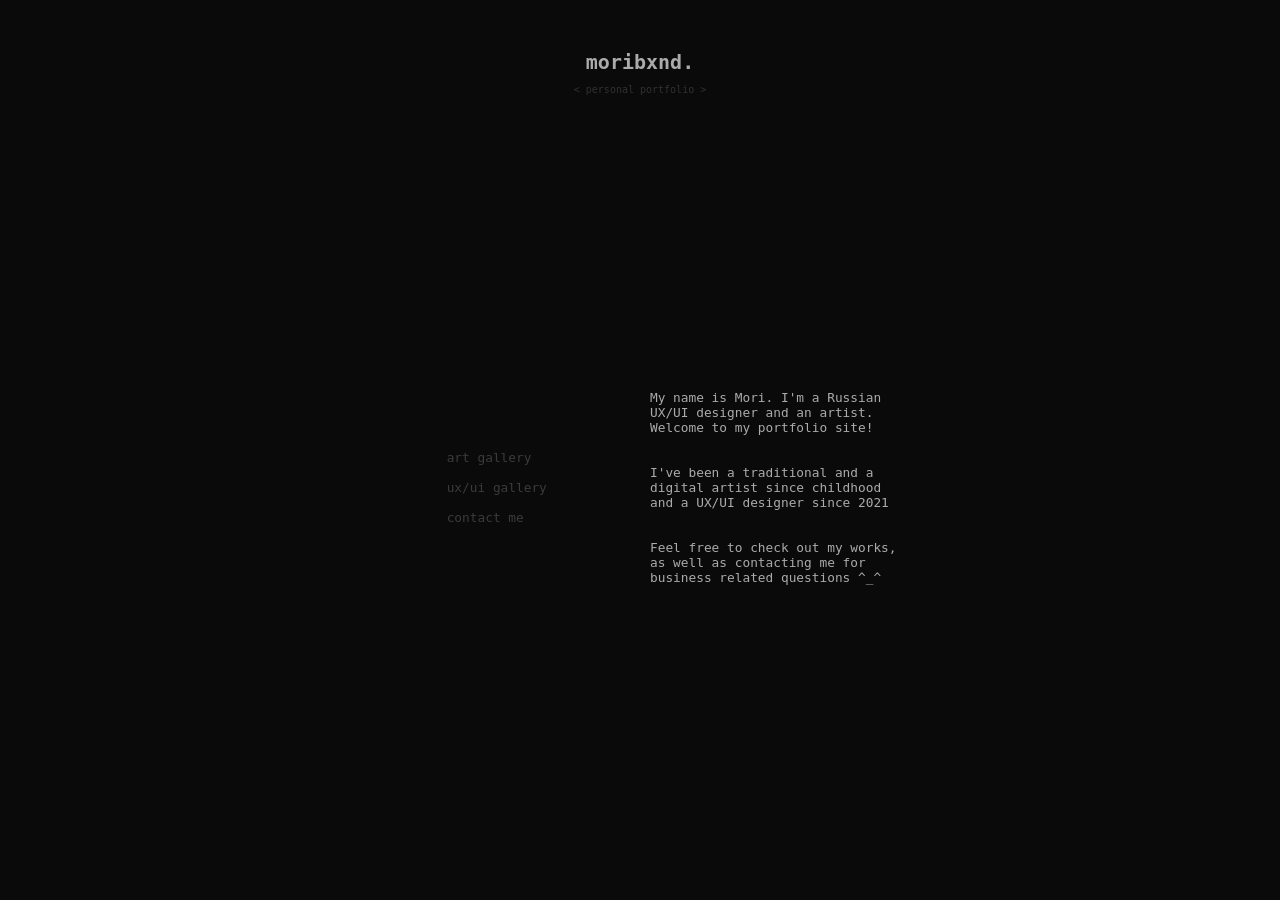
<file: index.html>
<!DOCTYPE html>
<html lang="en">
<head>
    <meta charset="UTF-8">
    <meta name="viewport" content="width=device-width, initial-scale=1.0, viewport-fit=cover">
    <link rel="stylesheet" href="style.css">
    <link rel="icon" type="image/x-icon" href="img/icon.ico">

    <title>mori • personal portfolio</title>
</head>
<body>
    <header>
        <div class="welcome">
            <h1 class="big-text" id="waveText">moribxnd.</h1>
            <p class="small-text">&#60; personal portfolio &#62;</p>
        </div>
    </header>
    
    <main class="grid-container">
        <div class="side-content left">
            <a href="art_gallery.html">art gallery</a>
            <a href="uxui_gallery.html">ux/ui gallery</a>
            <a href="contact_me.html">contact me</a>
        </div>

        <div class="side-content right">
            <p>My name is Mori. I'm a Russian<br>UX/UI designer and an artist.<br>Welcome to my portfolio site!</p>
            <p>I've been a traditional and a<br>digital artist since childhood<br>and a UX/UI designer since 2021</p>
            <p>Feel free to check out my works,<br>as well as contacting me for<br>business related questions ^_^</p>
        </div>
    </main>

    <script src="script.js"></script>
</body>
</html>
</file>
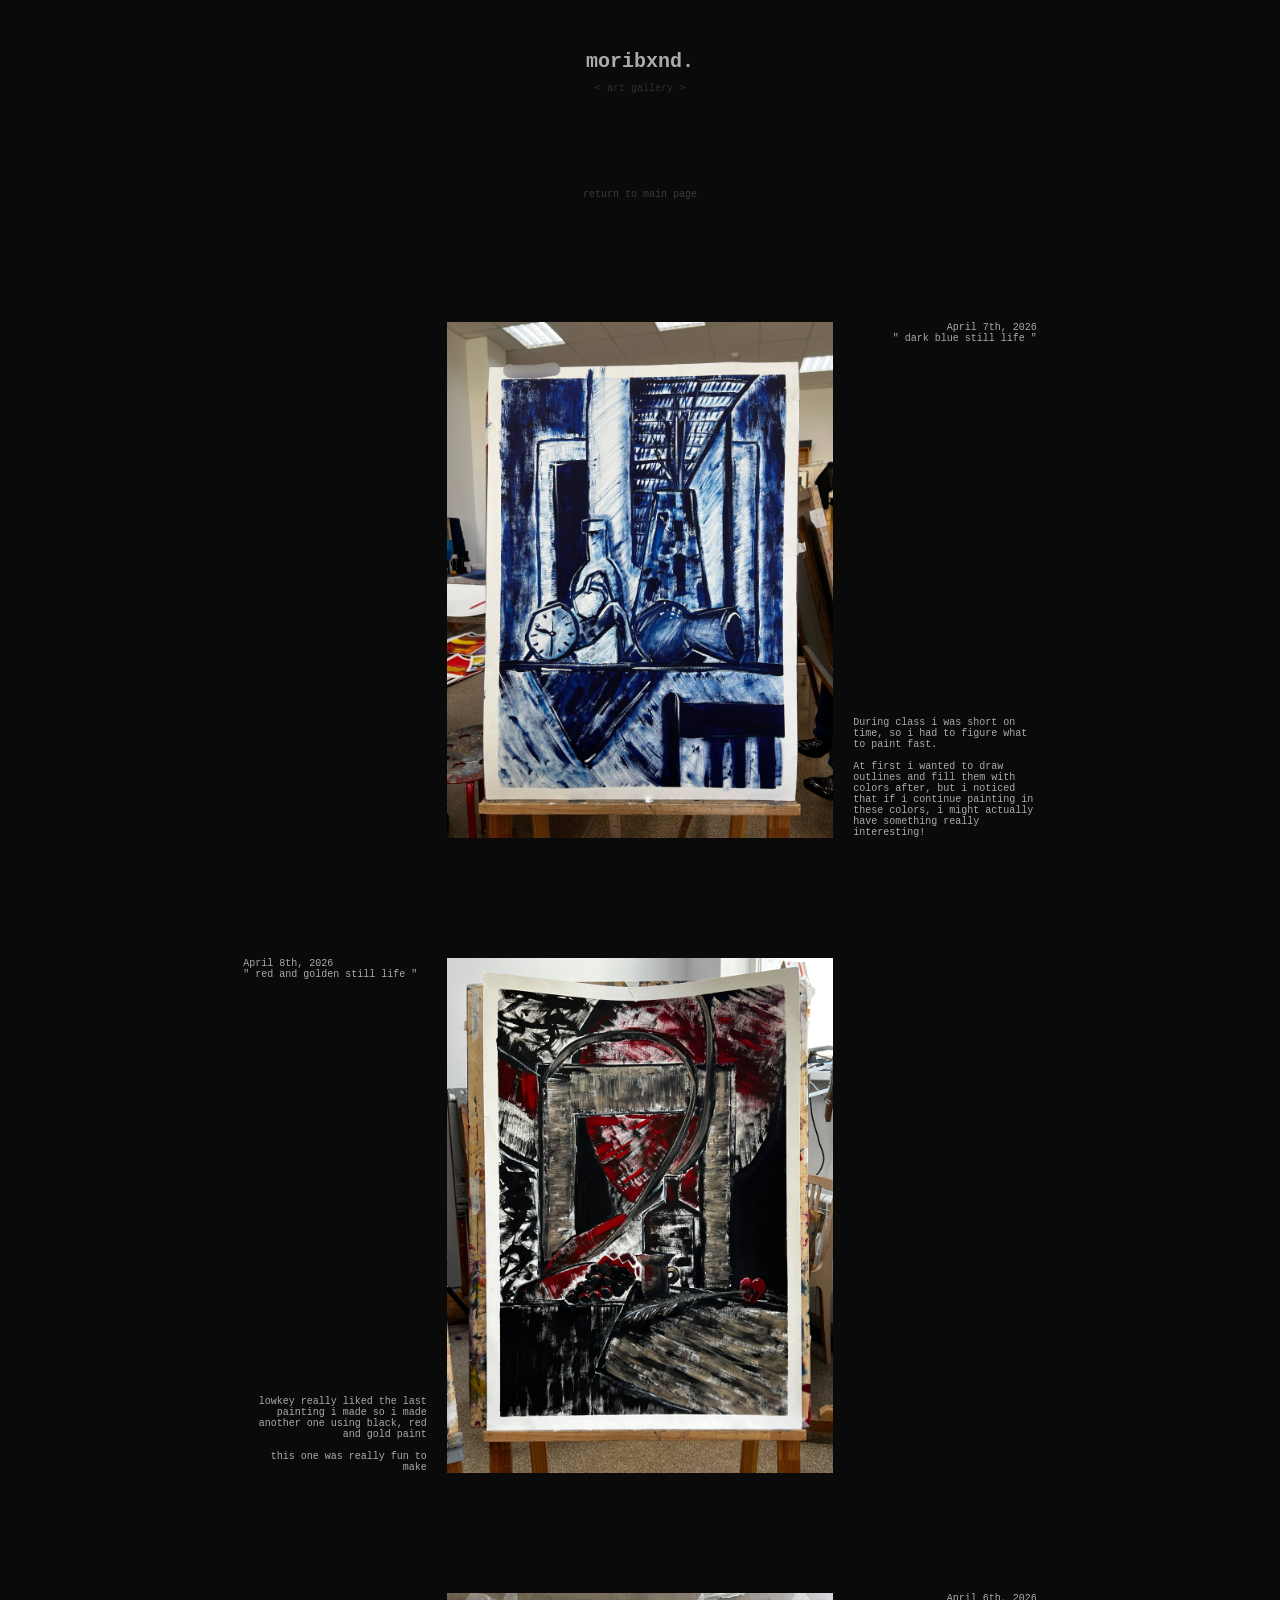
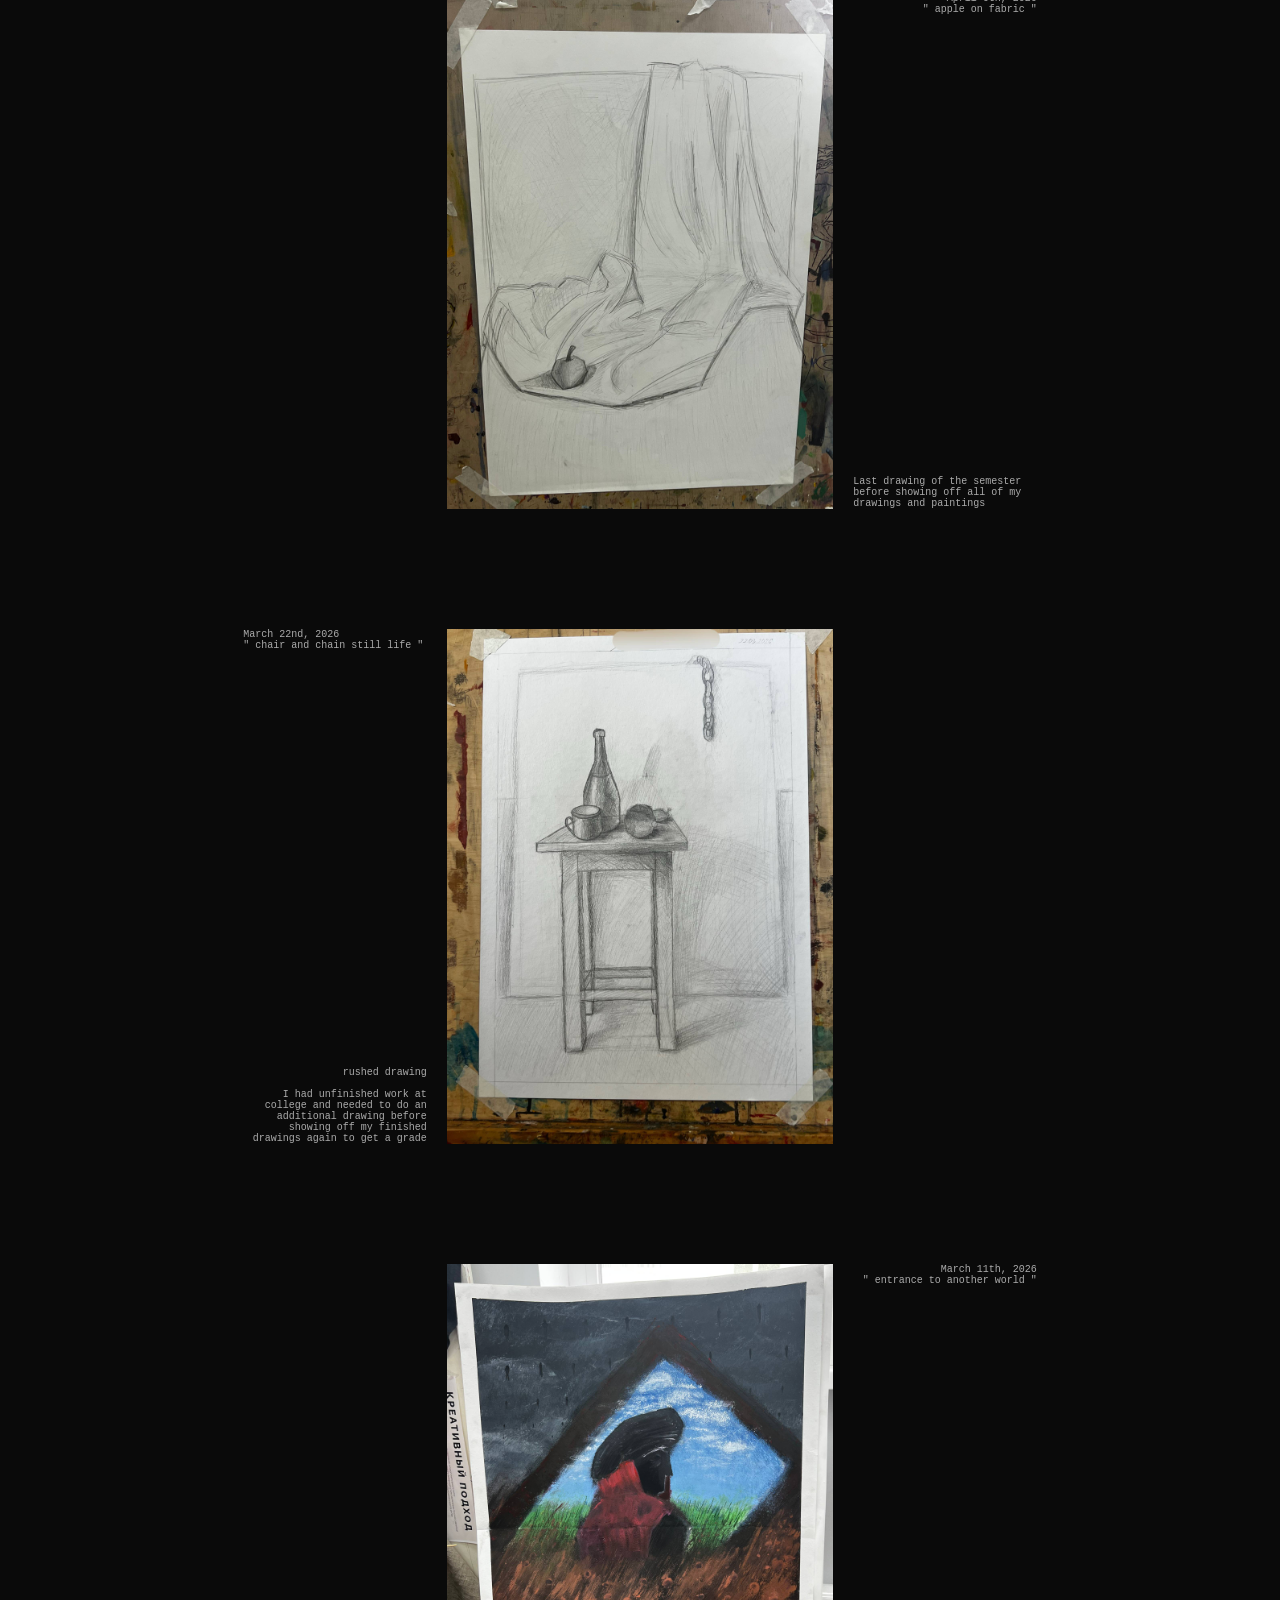
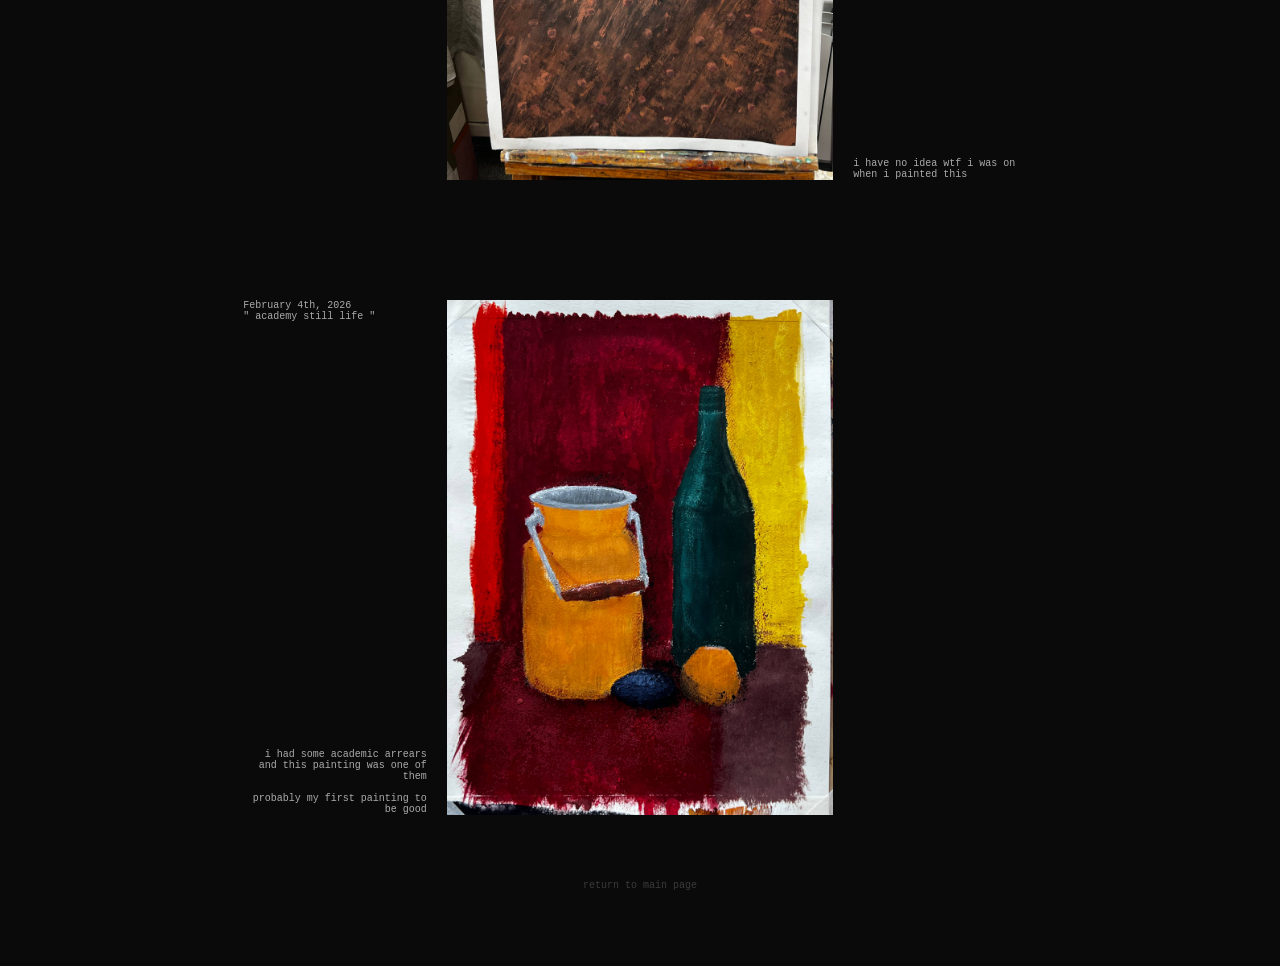
<file: art_gallery.html>
<!DOCTYPE html>
<html lang="en">
<head>
    <meta charset="UTF-8">
    <meta name="viewport" content="width=device-width, initial-scale=1.0, viewport-fit=cover">
    <link rel="stylesheet" href="style.css">
    <link rel="icon" type="image/x-icon" href="img/icon.ico">

    <title>mori • art gallery</title>
</head>
<body>
    <header>
        <div class="welcome">
            <h1 class="big-text" id="waveText">moribxnd.</h1>
            <p class="small-text">&#60; art gallery &#62;</p>
        </div>
    </header>
    <main class="grid-container-art">
        
        <div class="return-link">
            <a href="index.html">return to main page</a>
        </div>

        <!-- right -->
        <div class="art-image img-first">
            <img src="img/art_gallery/dbsl.png" alt="dark blue still life">
        </div>
        <div class="art-text text-right">
            <p class="top-text-r">April 7th, 2026<br>" dark blue still life "</p>
            <p class="bottom-text-r">During class i was short on time, so i had to figure what to paint fast.<br><br>At first i wanted to draw outlines and fill them with colors after, but i noticed that if i continue painting in these colors, i might actually have something really interesting!</p>
        </div>

        <!-- left -->
        <div class="art-text text-left">
            <p class="top-text-l">April 8th, 2026<br>" red and golden still life "</p>
            <p class="bottom-text-l">lowkey really liked the last painting i made so i made another one using black, red and gold paint<br><br>this one was really fun to make</p>
        </div>
        <div class="art-image img-second">
            <img src="img/art_gallery/rgsl.png" alt="red and golden still life">
        </div>

        <!-- right -->
        <div class="art-image img-first">
            <img src="img/art_gallery/aof.png" alt="apple on fabric">
        </div>
        <div class="art-text text-right">
            <p class="top-text-r">April 6th, 2026<br>" apple on fabric "</p>
            <p class="bottom-text-r">Last drawing of the semester before showing off all of my drawings and paintings</p>
        </div>

        <!-- left -->
        <div class="art-text text-left">
            <p class="top-text-l">March 22nd, 2026<br>" chair and chain still life "</p>
            <p class="bottom-text-l">rushed drawing<br><br>I had unfinished work at college and needed to do an additional drawing before showing off my finished drawings again to get a grade</p>
        </div>
        <div class="art-image img-second">
            <img src="img/art_gallery/ccsl.png" alt="chair and chain still life">
        </div>

        <!-- right -->
        <div class="art-image img-first">
            <img src="img/art_gallery/etaw.png" alt="entrance to another world">
        </div>
        <div class="art-text text-right">
            <p class="top-text-r">March 11th, 2026<br>" entrance to another world "</p>
            <p class="bottom-text-r">i have no idea wtf i was on when i painted this</p>
        </div>

        <!-- left -->
        <div class="art-text text-left">
            <p class="top-text-l">February 4th, 2026<br>" academy still life "</p>
            <p class="bottom-text-l">i had some academic arrears and this painting was one of them<br><br>probably my first painting to be good</p>
        </div>
        <div class="art-image img-second">
            <img src="img/art_gallery/asl.jpg" alt="academy still life">
        </div>

        <div class="return-link">
            <a href="index.html">return to main page</a>
        </div>
    </main>

    <script src="script.js"></script>
</body>
</html>
</file>
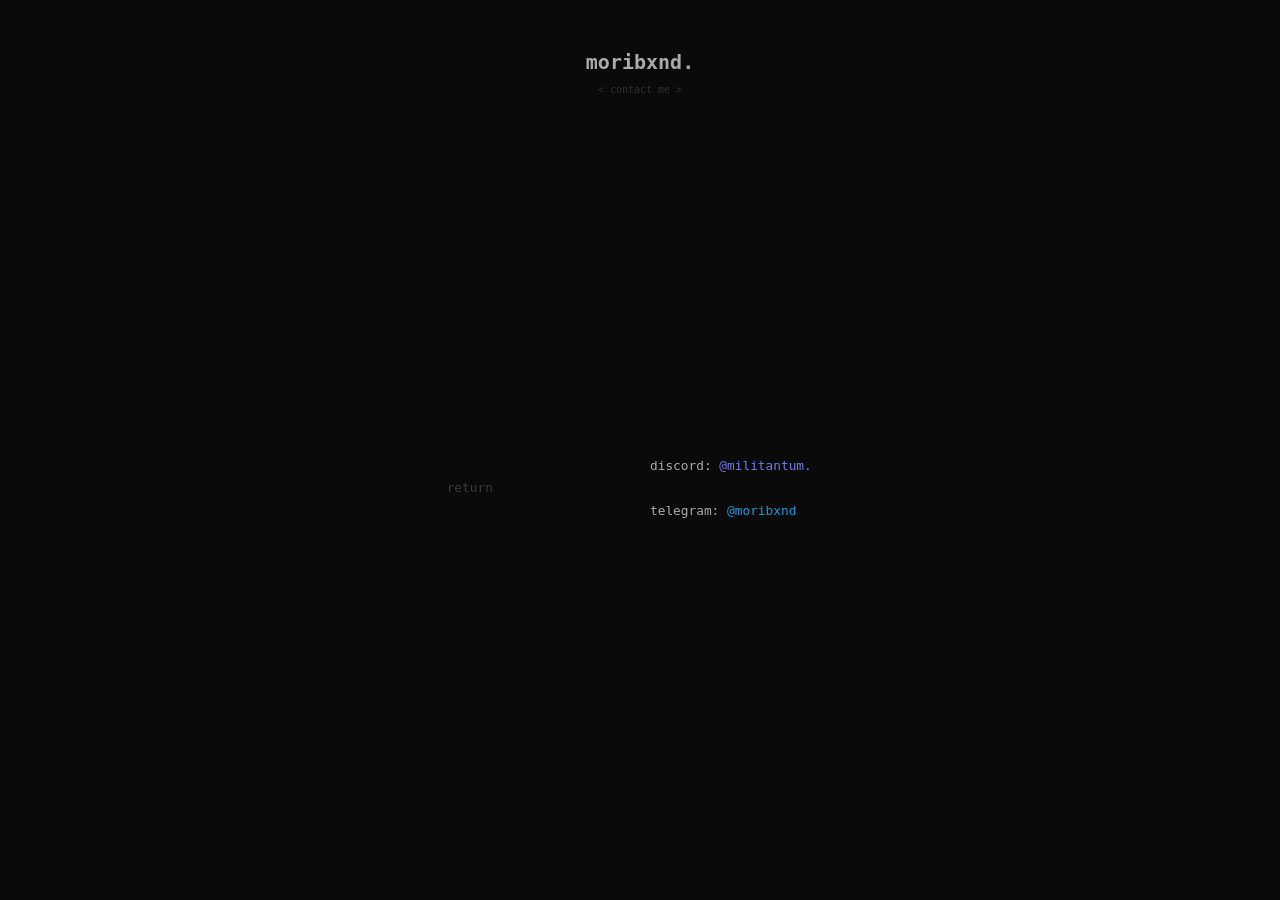
<file: contact_me.html>
<!DOCTYPE html>
<html lang="en">
<head>
    <meta charset="UTF-8">
    <meta name="viewport" content="width=device-width, initial-scale=1.0, viewport-fit=cover">
    <link rel="stylesheet" href="style.css">
    <link rel="icon" type="image/x-icon" href="img/icon.ico">

    <title>mori • contact me</title>
</head>
<body>
    <header>
        <div class="welcome">
            <h1 class="big-text" id="waveText">moribxnd.</h1>
            <p class="small-text">&#60; contact me &#62;</p>
        </div>
    </header>
    <main class="grid-container">
         <div class="side-content left">
            <a href="index.html">return</a>
        </div>

        <div class="side-content right contact">
            <p>discord: <span style="color: #717bea">@militantum.</span></p>
            <p>telegram: <span style="color: #179cde">@moribxnd</span></p>
        </div>
    </main>

    <script src="script.js"></script>
</body>
</html>
</file>
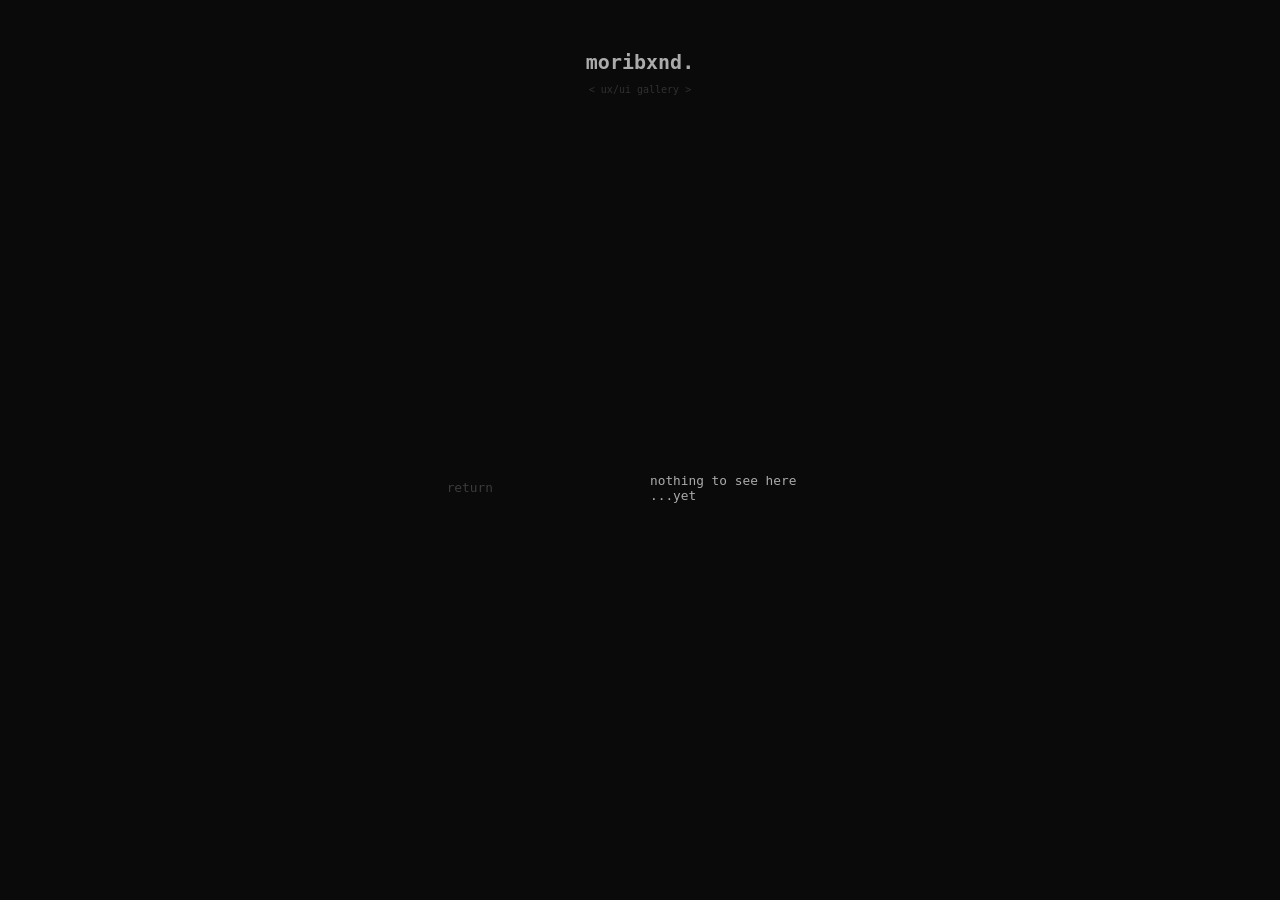
<file: uxui_gallery.html>
<!DOCTYPE html>
<html lang="en">
<head>
    <meta charset="UTF-8">
    <meta name="viewport" content="width=device-width, initial-scale=1.0, viewport-fit=cover">
    <link rel="stylesheet" href="style.css">
    <link rel="icon" type="image/x-icon" href="img/icon.ico">

    <title>mori • ux/ui gallery</title>
</head>
<body>
    <header>
        <div class="welcome">
            <h1 class="big-text" id="waveText">moribxnd.</h1>
            <p class="small-text">&#60; ux/ui gallery &#62;</p>
        </div>
    </header>
    <main class="grid-container">
         <div class="side-content left">
            <a href="index.html">return</a>
        </div>

        <div class="side-content right">
            <p>nothing to see here<br>...yet</p>
        </div>
    </main>

    <script src="script.js"></script>
</body>
</html>
</file>
<file: style.css>
/* ===== GLOBAL & RESET ===== */
::selection {
  background: #ababab; /* Цвет фона при выделении */
  color: rgb(10, 10, 10);      /* Цвет текста при выделении */
}

/* Для браузеров Firefox используется специальный префикс */
::-moz-selection {
  background: #ababab;
  color: rgb(10, 10, 10);
}

html {
    background-color: rgb(10, 10, 10);
    font-family: 'Geist Mono', monospace;
}

body {
    margin: 0;
    padding: 0;
    min-height: 100vh;
    display: flex;
    flex-direction: column;
    align-items: center;
}

/* ===== HEADER ===== */
header {
    display: flex;
    justify-content: center;
    align-items: center;
    color: #ababab;
    padding: 10px;
}

.welcome {
    text-align: center;
    padding: 40px;
    border-radius: 10px;
}

.big-text {
    font-size: 20px;
    margin: 0 0 10px 0;
    font-weight: bold;
    color: #ababab;
}

.small-text {
    font-size: 10px;
    color: rgba(204, 204, 204, 0.2);
    font-weight: 300;
    margin: 0;
}

/* ===== MAIN & GRID (VERTICAL CENTERING) ===== */
main {
    flex: 1;
    display: flex;
    justify-content: center;
    width: 100%;

    padding-bottom: 70px;
}

.grid-container {
    display: grid;
    grid-template-columns: repeat(6, 1fr);
    gap: 20px;
    max-width: 1200px;
    margin: 0 auto;
    width: 100%;

    align-items: center;
}
.grid-container-art {
    display: grid;
    grid-template-columns: repeat(6, 1fr);
    gap: 20px;
    max-width: 1200px;
    margin: 0 auto;
    width: 100%;

}

/* ===== LEFT & RIGHT CONTENT ===== */
.left {
    grid-column: 3;
    display: flex;
    flex-direction: column;
    gap: 15px;
    text-align: left;
}

.right {
    grid-column: 4 / 6;
    display: flex;
    flex-direction: column;
    gap: 30px;
    color: #ababab;
}

.soon {
    text-align: right;
}

.side-content a {
    color: rgba(255, 255, 255, 0.2);
    text-decoration: none;
    font-size: 80%;
    transition: 0.3s;
}

.side-content a:hover {
    color: #ababab;
}

.side-content p {
    font-size: 80%;
    margin: 0;
}

/* ===== WAVE ANIMATION ===== */
.wave-text {
    display: inline-block;
}

.wave-letter {
    display: inline-block;
    animation: floatWave 2.5s ease-in-out infinite;
}

/* Ссылка возврата по центру над контентом */
.return-link {
    grid-column: 3 / 5;
    text-align: center;
    margin-top: 40px;
}

.return-link a {
    color: rgba(255, 255, 255, 0.2);
    text-decoration: none;
    font-size: 10px;
    transition: 0.3s;
}

.return-link a:hover {
    color: #ababab;
}

/* Картинка занимает 3 и 4 колонки */
.art-image {
    grid-column: 3 / 5;
    margin-top: 100px;
}

.art-image img {
    width: 100%;
    height: auto;
    display: block;
}

/* Блок текста на уровне картинки */
.art-text {
    display: flex;
    flex-direction: column;
    justify-content: space-between; /* Разносит текст по краям (верх/низ) */
    color: #ababab;
    font-size: 10px;
    margin-top: 100px;
}
.text-right {
    grid-column: 5;
    text-align: left;
}

/* Позиционирование текста: слева (2 колонка) */
.text-left {
    grid-column: 2;
    text-align: right;
}

.top-text-r {
    margin-top: 0;
    text-align: right;
}
.bottom-text-r {
    margin-bottom: 0;
}

.top-text-l {
    margin-top: 0;
    text-align: left;
    
}
.bottom-text-l {
    margin-bottom: 0;
    text-align: right;
}

@keyframes floatWave {
    0%, 100% {
        transform: translateY(0);
    }
    50% {
        transform: translateY(-8px);
    }
}

/* ===== RESPONSIVE (MOBILE) ===== */
@media (max-width: 768px) {
    .grid-container {
        grid-template-columns: 1fr;
        padding: 60px 0;
    }

    .left, .right {
        grid-column: 1 / -1;
        padding: 0 50px;
    }

    .right {
        text-align: right;
    }

    .art-text {
        font-size: 8px;
    }

    
}
</file>
